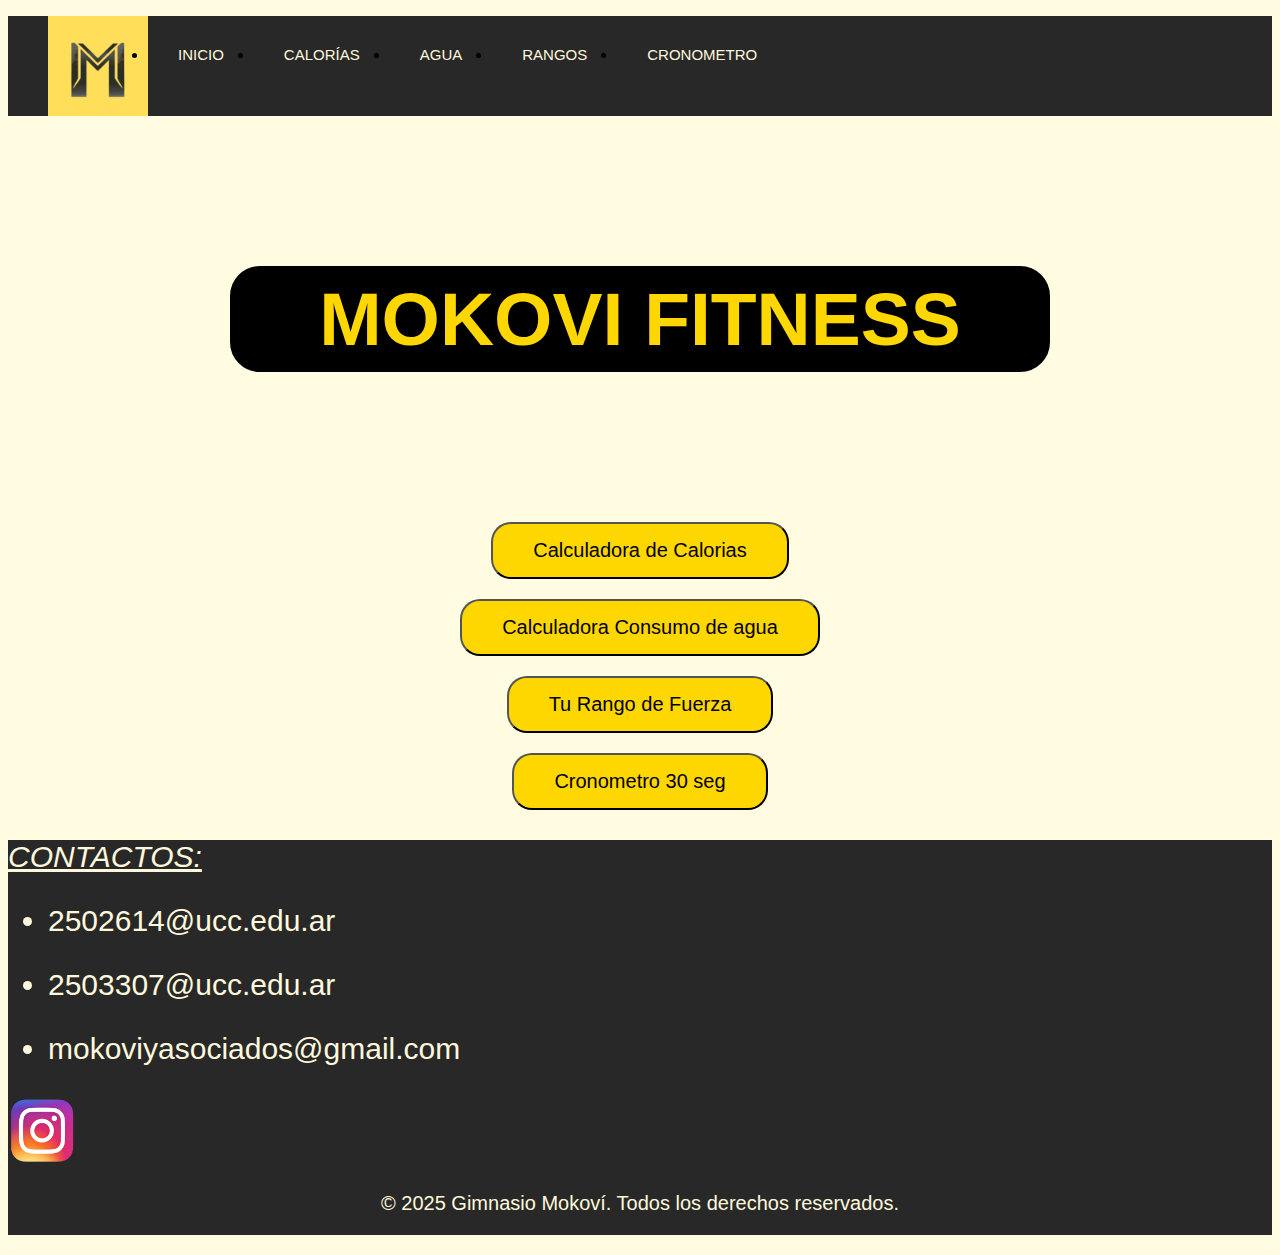
<file: index.html>
<!DOCTYPE html>
<html lang="en">
<head>
    <meta charset="UTF-8">
    <meta name="viewport" content="width=device-width, initial-scale=1.0">
    <title>index</title>
    <link rel="stylesheet" href="style.css">

</head>
<body class="fondo">
    <nav class="nav">
        <ul class="list">
          <img src="images/mokovilogo.png" class="logo">
          
          <li class="botonnav"><a href="index.html" class="botonnavlink">Inicio</a></li>
          <li class="botonnav"><a href="calories.html" class="botonnavlink">Calorías</a></li>
          <li class="botonnav"><a href="water.html" class="botonnavlink">Agua</a></li>
          <li class="botonnav submenu">
            <a href="rangos.html" class="botonnavlink">Rangos</a>
            <ul class="menu-desplegable">
              <li><a href="rangopressdebanca.html" class="botonnavlink2">Press banca</a></li>
              <li><a href="rangosentadilla.html" class="botonnavlink2">Sentadillas</a></li>
            </ul>
          </li>
          <li class="botonnav submenu">
            <a href="cronometer.html" class="botonnavlink">Cronometro</a>
            <ul class="menu-desplegable">
              <li><a href="cronometer30.html" class="botonnavlink2">Cronometro 30</a></li>
              <li><a href="cronometer60.html" class="botonnavlink2">Cronometro 60</a></li>
            </ul>
          </li>
        </ul>
      </nav>
      
    <h1 class="tituloindex">MOKOVI FITNESS</h1>
    <a href="calories.html"><button class="botonindex">Calculadora de Calorias</button></a>
    <a href="water.html"><button class="botonindex">Calculadora Consumo de agua</button></a>
    <a href="rangos.html"><button class="botonindex" >Tu Rango de Fuerza</button></a>
    <a href="cronometer.html"><button class="botonindex" >Cronometro 30 seg</button></a>

    <footer class="footerindex">
        <p><i><u>CONTACTOS:</u></i></p>
        <ul>
            <li><p>2502614@ucc.edu.ar</p></li>
            <li><p>2503307@ucc.edu.ar</p></li>
            <li><p>mokoviyasociados@gmail.com</p></li>
        </ul>
        <a href="https://www.instagram.com/mokovi.fitness/"><button class="logoig"></button></a>
        <p class="copyright"> &copy; 2025 Gimnasio Mokoví. Todos los derechos reservados.</p>
    </footer>
</body>
</html>
</file>
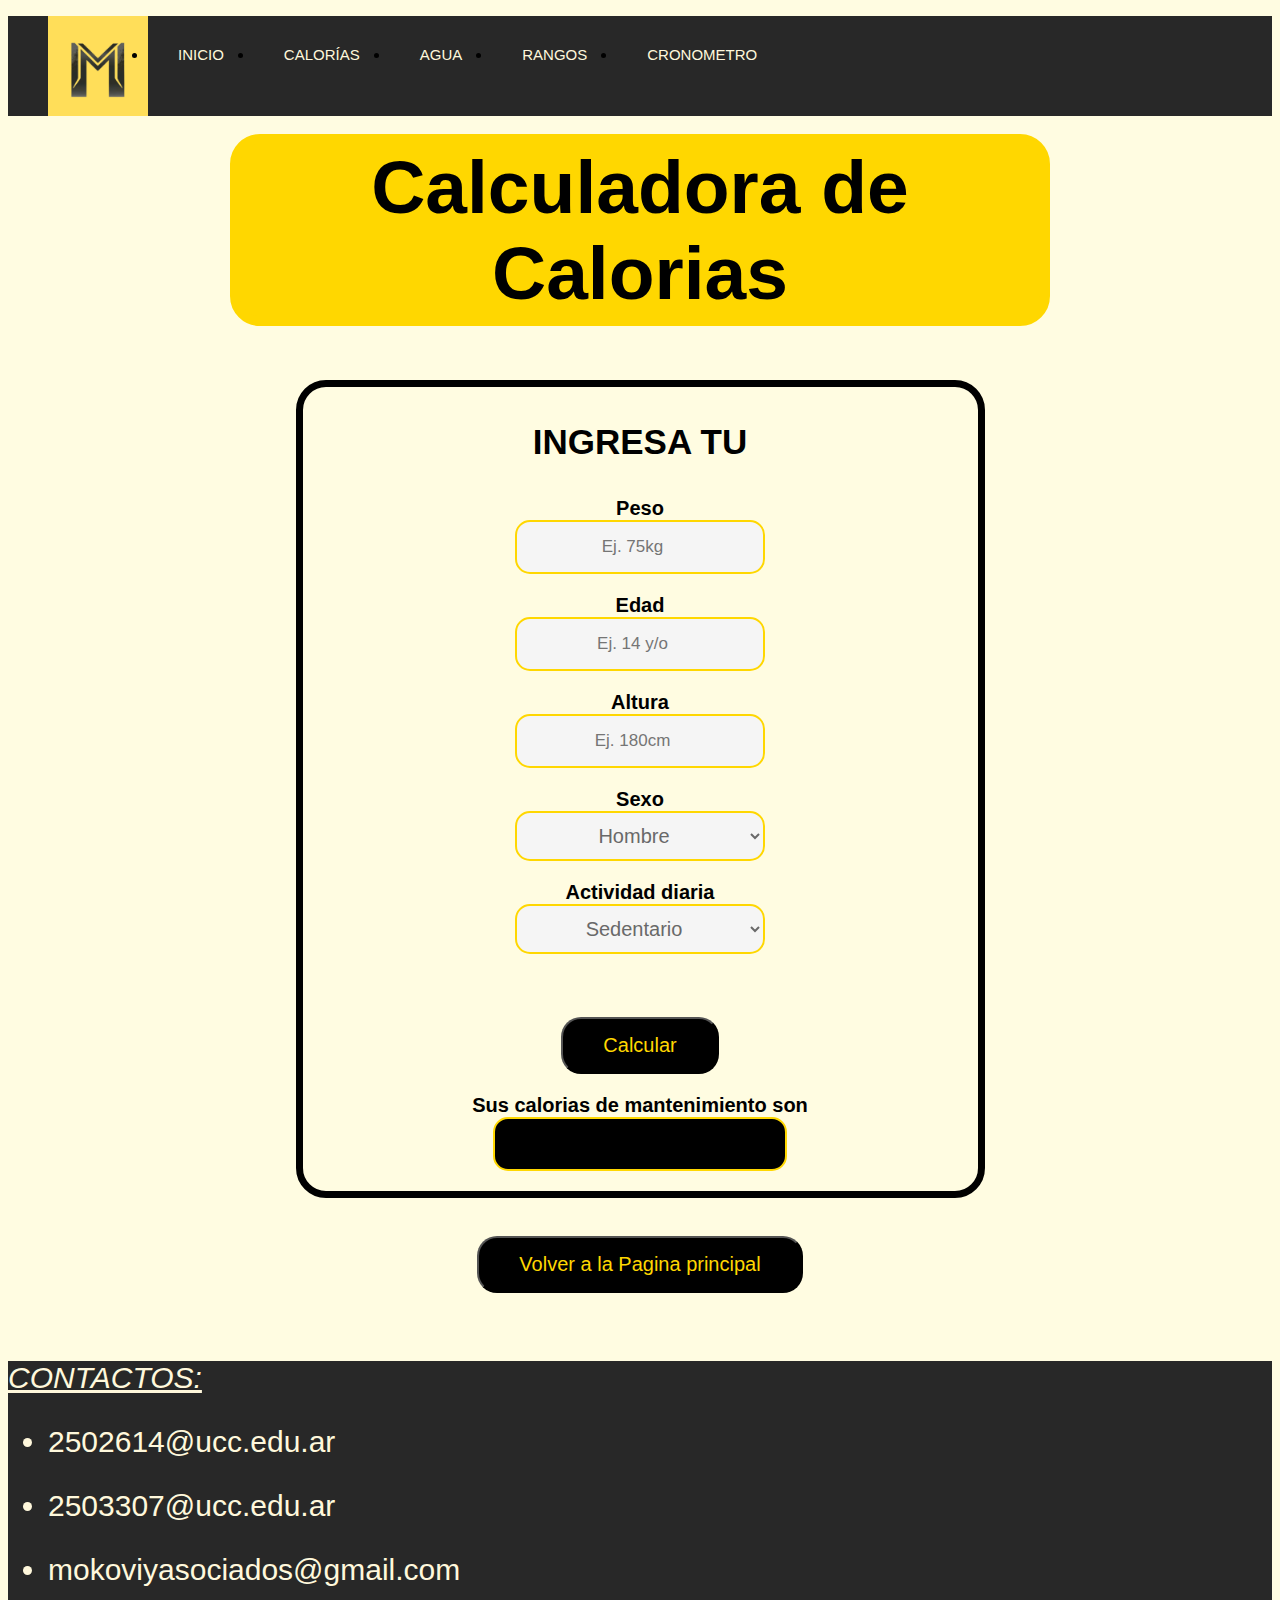
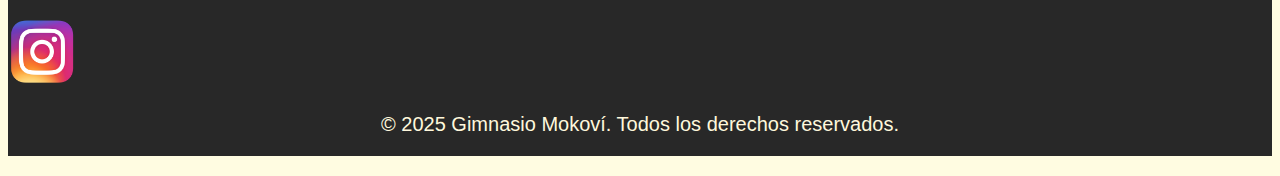
<file: calories.html>
<!DOCTYPE html>
<html lang="en">

<head>
    <meta charset="UTF-8">
    <meta name="viewport" content="width=device-width, initial-scale=1.0">
    <title>Calories</title>
    <script src="calorias.js"></script>
    <link rel="stylesheet" href="style.css">
</head>


<body class="fondo">
    <nav class="nav">
        <ul class="list">
          <img src="images/mokovilogo.png" class="logo">
          
          <li class="botonnav"><a href="index.html" class="botonnavlink">Inicio</a></li>
          <li class="botonnav"><a href="calories.html" class="botonnavlink">Calorías</a></li>
          <li class="botonnav"><a href="water.html" class="botonnavlink">Agua</a></li>
          <li class="botonnav submenu">
            <a href="rangos.html" class="botonnavlink">Rangos</a>
            <ul class="menu-desplegable">
              <li><a href="rangopressdebanca.html" class="botonnavlink2">Press banca</a></li>
              <li><a href="rangosentadilla.html" class="botonnavlink2">Sentadillas</a></li>
            </ul>
          </li>
          <li class="botonnav submenu">
            <a href="cronometer.html" class="botonnavlink">Cronometro</a>
            <ul class="menu-desplegable">
              <li><a href="cronometer30.html" class="botonnavlink2">Cronometro 30</a></li>
              <li><a href="cronometer60.html" class="botonnavlink2">Cronometro 60</a></li>
            </ul>
          </li>
        </ul>
      </nav>
    <br>
    <h1>Calculadora de Calorias</h1> <br>
    <br>
    <br>

    <div class="calculadora">

        <p class="ingrese">INGRESA TU</p>


        <p>Peso <br>
            <input type="number" placeholder="Ej. 75kg" id="peso" class="input">
        </p>
        <p>Edad <br>
            <input id="edad" type="number" placeholder="Ej. 14 y/o" class="input">
        </p>
       
        <p>Altura <br>
            <input type="number" placeholder="Ej. 180cm" id="altura" class="input">
        </p>
         <p>Sexo <br>
            <select id="opsexo" class="select">
                <option value="hombre">Hombre</option>
                <option value="mujer">Mujer</option>
            </select>
        </p>
        <p>Actividad diaria <br>
            <select id="factor" class="select">
                <option value="sedentario">Sedentario</option>
                <option value="ligero">Ligero</option>
                <option value="moderado">Moderado</option>
                <option value="intenso">Intenso</option>
                <option value="muyintenso">muy intenso</option>
            </select>
        </p>
        <br>
        <button class="botoncalories" onclick="calcular()">Calcular</button>
        <p>Sus calorias de mantenimiento son <br>
            <input class="result" type="result" name="" readonly id="calorias">
        </p>
    </div>
    <br>

    <a href="index.html"><button class="botoncalories">Volver a la Pagina principal</button></a>
    <br>
    <footer class="footerindex">
        <p><i><u>CONTACTOS:</u></i></p>
        <ul>
            <li><p>2502614@ucc.edu.ar</p></li>
            <li><p>2503307@ucc.edu.ar</p></li>
            <li><p>mokoviyasociados@gmail.com</p></li>
        </ul>
        <a href="https://www.instagram.com/mokovi.fitness/"><button class="logoig"></button></a>
        <p class="copyright"> &copy; 2025 Gimnasio Mokoví. Todos los derechos reservados.</p>
    </footer>
</body>

</html>
</file>
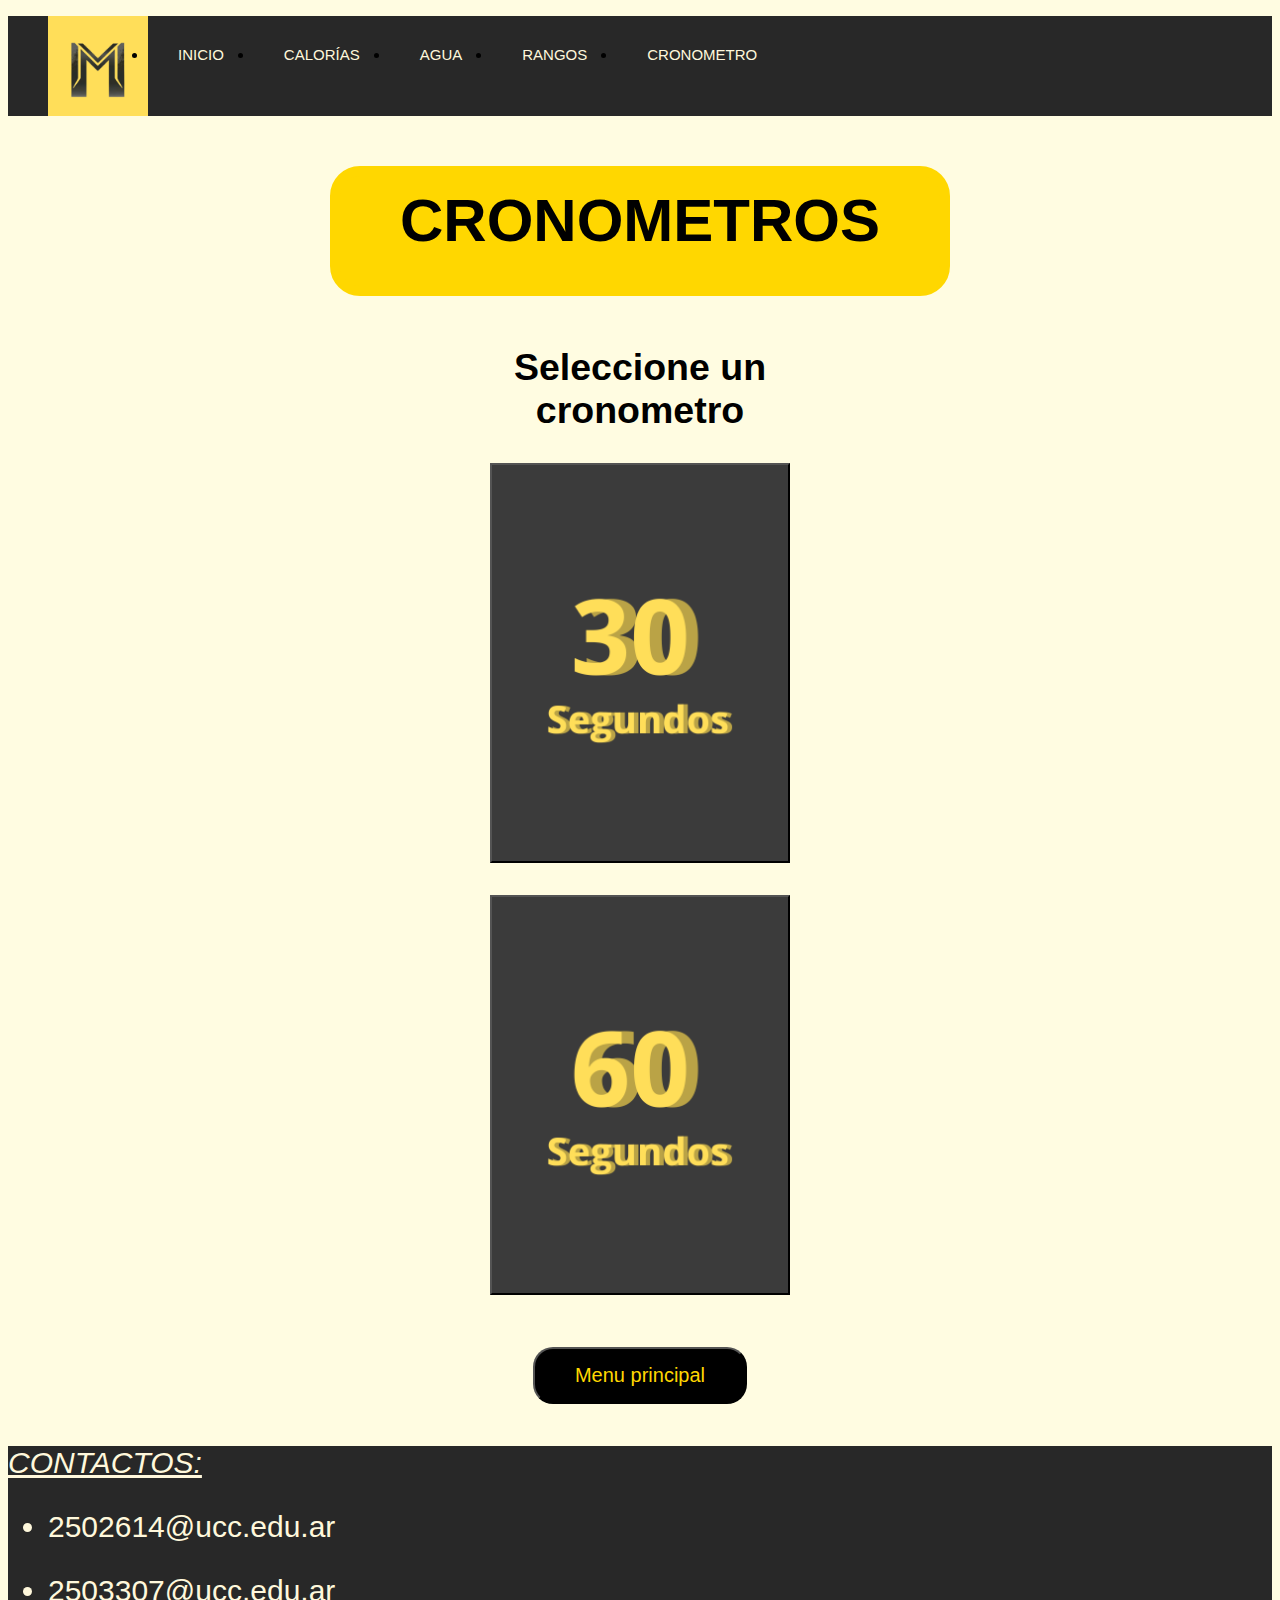
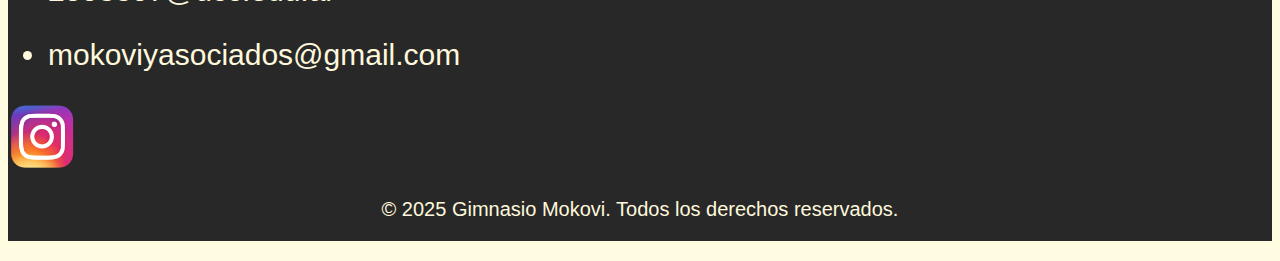
<file: cronometer.html>
<!DOCTYPE html>
<html lang="en">

<head>
    <meta charset="UTF-8">
    <meta name="viewport" content="width=`, initial-scale=1.0">
    <title>rangos fuerza</title>
    <link rel="stylesheet" href="style.css">
</head>

<body class="fondo">
    <nav class="nav">
        <ul class="list">
          <img src="images/mokovilogo.png" class="logo">
          
          <li class="botonnav"><a href="index.html" class="botonnavlink">Inicio</a></li>
          <li class="botonnav"><a href="calories.html" class="botonnavlink">Calorías</a></li>
          <li class="botonnav"><a href="water.html" class="botonnavlink">Agua</a></li>
          <li class="botonnav submenu">
            <a href="rangos.html" class="botonnavlink">Rangos</a>
            <ul class="menu-desplegable">
              <li><a href="rangopressdebanca.html" class="botonnavlink2">Press banca</a></li>
              <li><a href="rangosentadilla.html" class="botonnavlink2">Sentadillas</a></li>
            </ul>
          </li>
          <li class="botonnav submenu">
            <a href="cronometer.html" class="botonnavlink">Cronometro</a>
            <ul class="menu-desplegable">
              <li><a href="cronometer30.html" class="botonnavlink2">Cronometro 30</a></li>
              <li><a href="cronometer60.html" class="botonnavlink2">Cronometro 60</a></li>
            </ul>
          </li>
        </ul>
      </nav>
   
    <h1 class="titulorangos">CRONOMETROS</h1>

     <div class="todo">
    <h2>Seleccione un cronometro</h2>

    <a href="cronometer30.html"><button class="t30"></button></a>
    <br>
    <br>
    <a href="cronometer60.html"><button class="t60"></button></a>
    <br>
    <br>
    <a href="index.html"><button class="botonrangos" >Menu principal</button></a>
    </div>

    <footer class="footerrango">
        <p><i><u>CONTACTOS:</u></i></p>
        <ul>
            <li><p>2502614@ucc.edu.ar</p></li>
            <li><p>2503307@ucc.edu.ar</p></li>
            <li><p>mokoviyasociados@gmail.com</p></li>
        </ul>
        <a href="https://www.instagram.com/mokovi.fitness/"><button class="logoig"></button></a>
        <p class="copyright"> &copy; 2025 Gimnasio Mokovi. Todos los derechos reservados.</p>
    </footer>
</body>

</html>
</file>
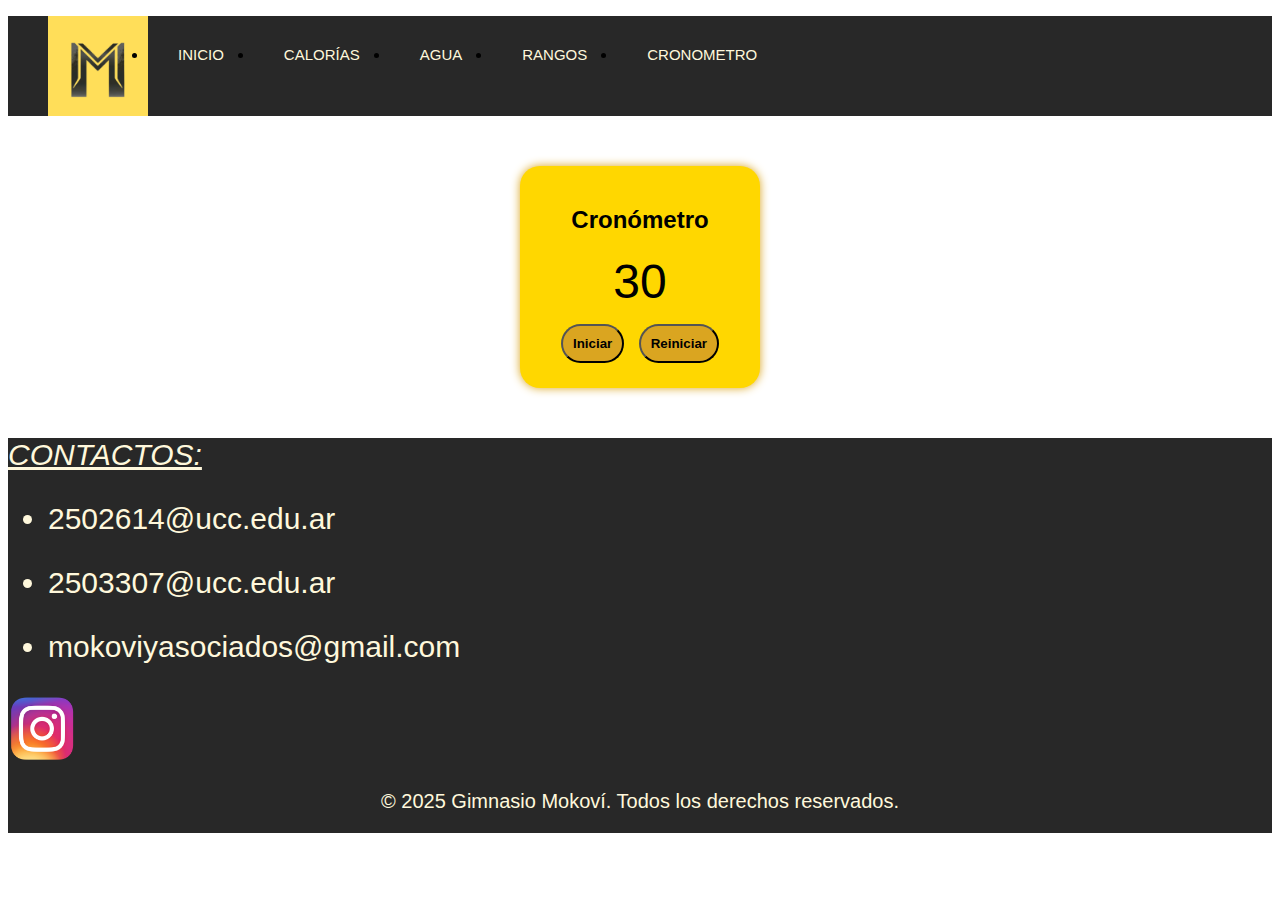
<file: cronometer30.html>
<!DOCTYPE html>
<html lang="en">
<head>
    <meta charset="UTF-8">
    <meta name="viewport" content="width=device-width, initial-scale=1.0">
    <title>cronometer</title>
    <script src="cronometer30.js"></script>
    <link rel="stylesheet" href="style.css">
</head>
<body>
    <nav class="nav">
        <ul class="list">
          <img src="images/mokovilogo.png" class="logo">
          
          <li class="botonnav"><a href="index.html" class="botonnavlink">Inicio</a></li>
          <li class="botonnav"><a href="calories.html" class="botonnavlink">Calorías</a></li>
          <li class="botonnav"><a href="water.html" class="botonnavlink">Agua</a></li>
          <li class="botonnav submenu">
            <a href="rangos.html" class="botonnavlink">Rangos</a>
            <ul class="menu-desplegable">
              <li><a href="rangopressdebanca.html" class="botonnavlink2">Press banca</a></li>
              <li><a href="rangosentadilla.html" class="botonnavlink2">Sentadillas</a></li>
            </ul>
          </li>
          <li class="botonnav submenu">
            <a href="cronometer.html" class="botonnavlink">Cronometro</a>
            <ul class="menu-desplegable">
              <li><a href="cronometer30.html" class="botonnavlink2">Cronometro 30</a></li>
              <li><a href="cronometer60.html" class="botonnavlink2">Cronometro 60</a></li>
            </ul>
          </li>
        </ul>
      </nav>
    <div class="timer">
        <h2>Cronómetro</h2>
        <p id="cuenta">30</p>
        <button onclick="iniciarCrono()">Iniciar</button>
        <button onclick="reiniciarCrono()">Reiniciar</button>
      </div>
      <footer class="footerindex">
        <p><i><u>CONTACTOS:</u></i></p>
        <ul>
            <li><p>2502614@ucc.edu.ar</p></li>
            <li><p>2503307@ucc.edu.ar</p></li>
            <li><p>mokoviyasociados@gmail.com</p></li>
        </ul>
        <a href="https://www.instagram.com/mokovi.fitness/"><button class="logoig"></button></a>
        <p class="copyright"> &copy; 2025 Gimnasio Mokoví. Todos los derechos reservados.</p>
    </footer>
      
</body>
</html>
</file>
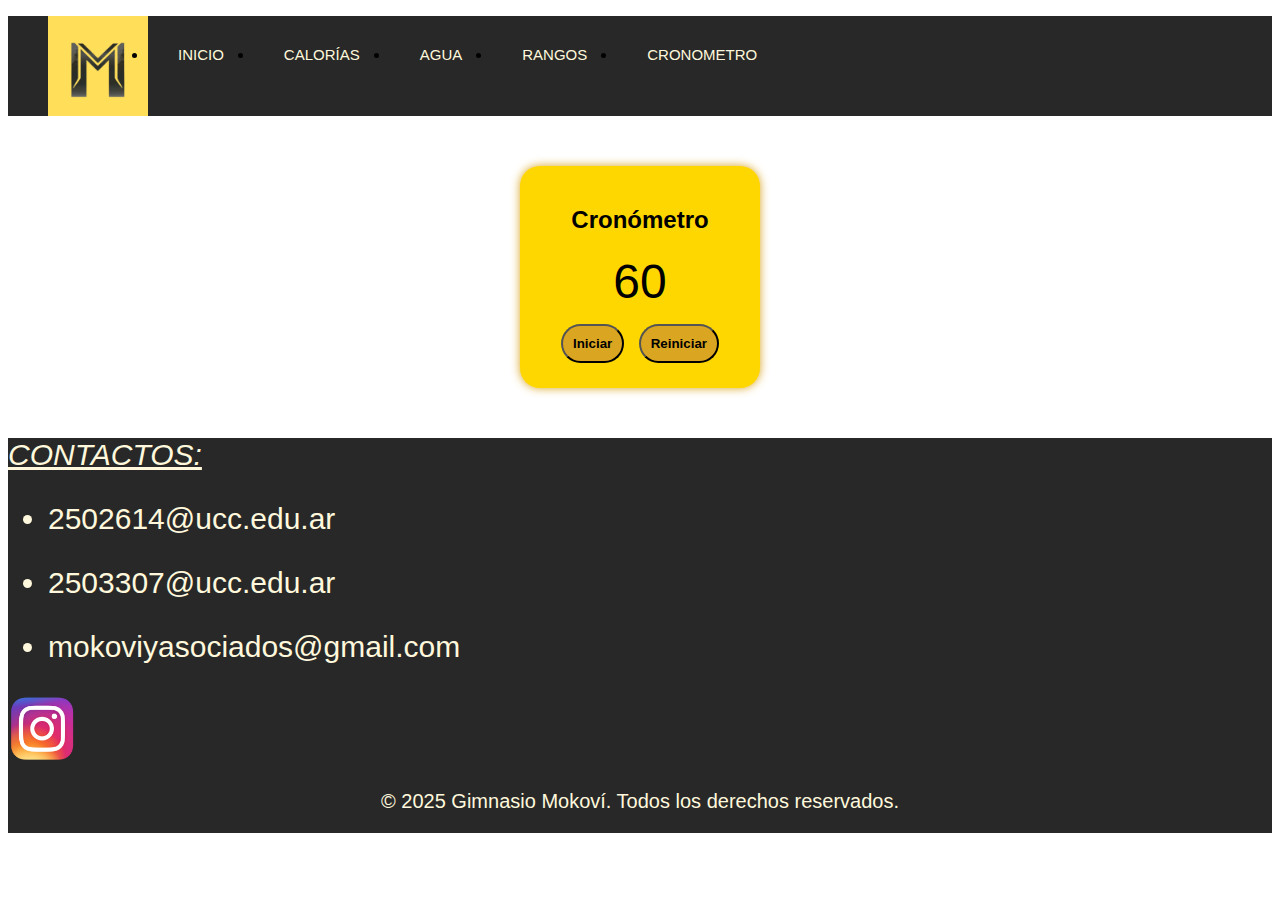
<file: cronometer60.html>
<!DOCTYPE html>
<html lang="en">
<head>
    <meta charset="UTF-8">
    <meta name="viewport" content="width=device-width, initial-scale=1.0">
    <title>cronometer</title>
    <script src="cronometer60.js"></script>
    <link rel="stylesheet" href="style.css">
</head>
<body>
    <nav class="nav">
        <ul class="list">
          <img src="images/mokovilogo.png" class="logo">
          
          <li class="botonnav"><a href="index.html" class="botonnavlink">Inicio</a></li>
          <li class="botonnav"><a href="calories.html" class="botonnavlink">Calorías</a></li>
          <li class="botonnav"><a href="water.html" class="botonnavlink">Agua</a></li>
          <li class="botonnav submenu">
            <a href="rangos.html" class="botonnavlink">Rangos</a>
            <ul class="menu-desplegable">
              <li><a href="rangopressdebanca.html" class="botonnavlink2">Press banca</a></li>
              <li><a href="rangosentadilla.html" class="botonnavlink2">Sentadillas</a></li>
            </ul>
          </li>
          <li class="botonnav submenu">
            <a href="cronometer.html" class="botonnavlink">Cronometro</a>
            <ul class="menu-desplegable">
              <li><a href="cronometer30.html" class="botonnavlink2">Cronometro 30</a></li>
              <li><a href="cronometer60.html" class="botonnavlink2">Cronometro 60</a></li>
            </ul>
          </li>
        </ul>
      </nav>
    <div class="timer">
        <h2>Cronómetro</h2>
        <p id="cuenta">60</p>
        <button onclick="iniciarCrono()">Iniciar</button>
        <button onclick="reiniciarCrono()">Reiniciar</button>
      </div>
      <footer class="footerindex">
        <p><i><u>CONTACTOS:</u></i></p>
        <ul>
            <li><p>2502614@ucc.edu.ar</p></li>
            <li><p>2503307@ucc.edu.ar</p></li>
            <li><p>mokoviyasociados@gmail.com</p></li>
        </ul>
        <a href="https://www.instagram.com/mokovi.fitness/"><button class="logoig"></button></a>
        <p class="copyright"> &copy; 2025 Gimnasio Mokoví. Todos los derechos reservados.</p>
    </footer>
      
</body>
</html>
</file>
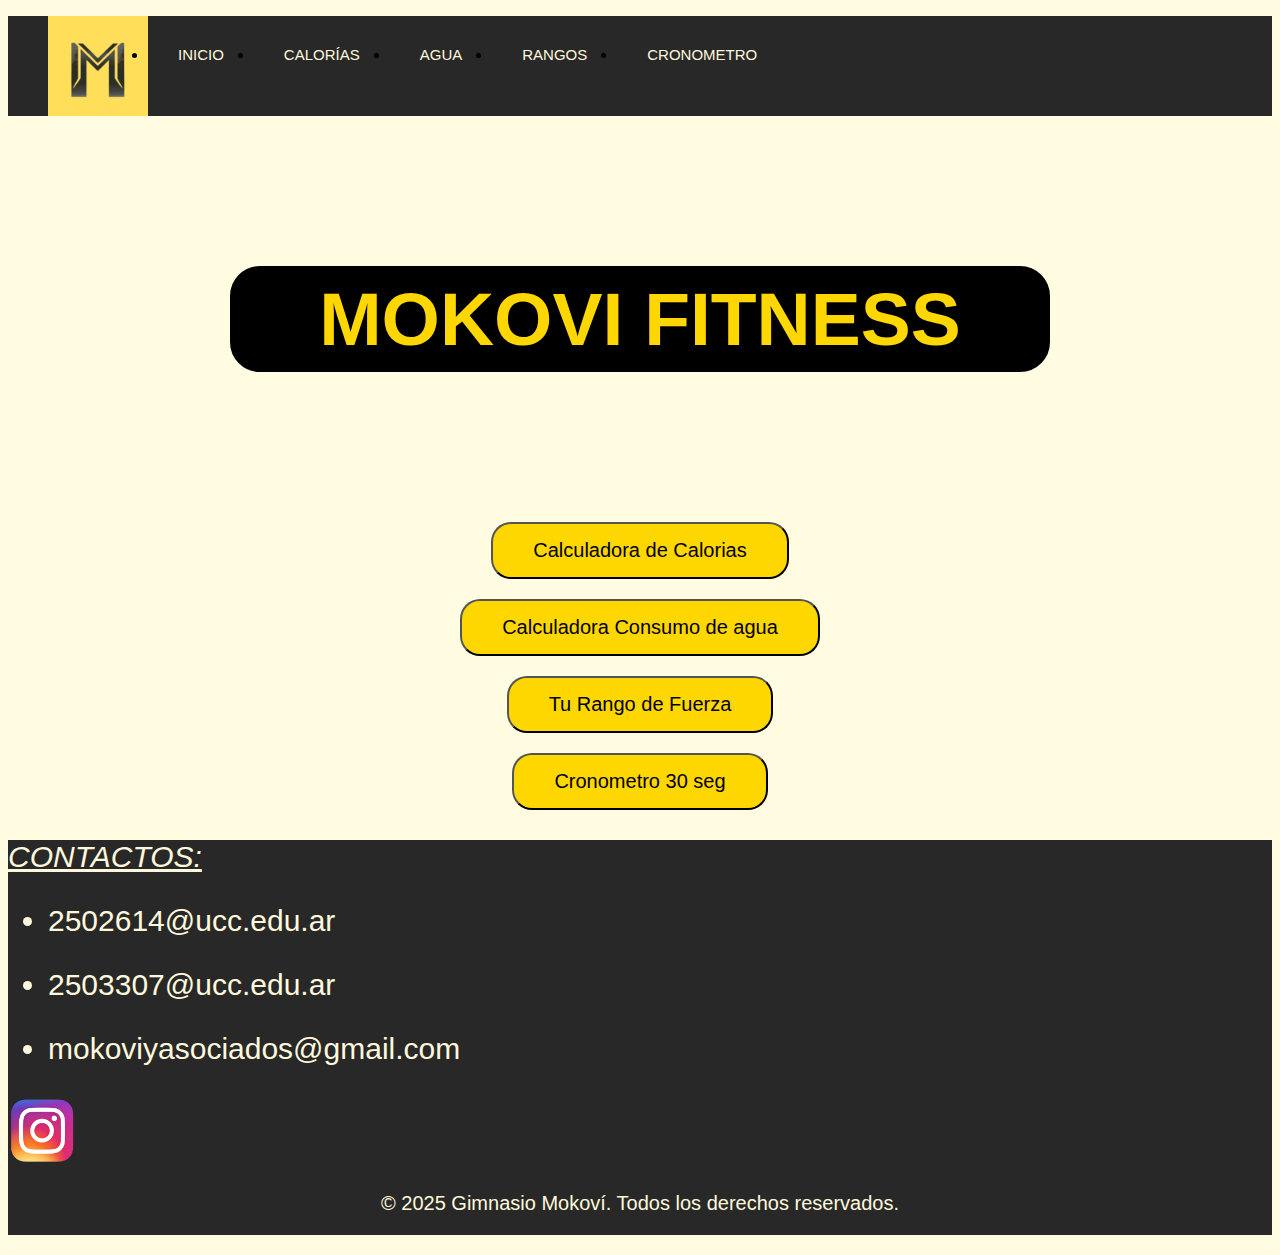
<file: index (1).html>
<!DOCTYPE html>
<html lang="en">
<head>
    <meta charset="UTF-8">
    <meta name="viewport" content="width=device-width, initial-scale=1.0">
    <title>index</title>
    <link rel="stylesheet" href="style.css">

</head>
<body class="fondo">
    <nav class="nav">
        <ul class="list">
          <img src="images/mokovilogo.png" class="logo">
          
          <li class="botonnav"><a href="index.html" class="botonnavlink">Inicio</a></li>
          <li class="botonnav"><a href="calories.html" class="botonnavlink">Calorías</a></li>
          <li class="botonnav"><a href="water.html" class="botonnavlink">Agua</a></li>
          <li class="botonnav submenu">
            <a href="rangos.html" class="botonnavlink">Rangos</a>
            <ul class="menu-desplegable">
              <li><a href="rangopressdebanca.html" class="botonnavlink2">Press banca</a></li>
              <li><a href="rangosentadilla.html" class="botonnavlink2">Sentadillas</a></li>
            </ul>
          </li>
          <li class="botonnav submenu">
            <a href="cronometer.html" class="botonnavlink">Cronometro</a>
            <ul class="menu-desplegable">
              <li><a href="cronometer30.html" class="botonnavlink2">Cronometro 30</a></li>
              <li><a href="cronometer60.html" class="botonnavlink2">Cronometro 60</a></li>
            </ul>
          </li>
        </ul>
      </nav>
      
    <h1 class="tituloindex">MOKOVI FITNESS</h1>
    <a href="calories.html"><button class="botonindex">Calculadora de Calorias</button></a>
    <a href="water.html"><button class="botonindex">Calculadora Consumo de agua</button></a>
    <a href="rangos.html"><button class="botonindex" >Tu Rango de Fuerza</button></a>
    <a href="cronometer.html"><button class="botonindex" >Cronometro 30 seg</button></a>

    <footer class="footerindex">
        <p><i><u>CONTACTOS:</u></i></p>
        <ul>
            <li><p>2502614@ucc.edu.ar</p></li>
            <li><p>2503307@ucc.edu.ar</p></li>
            <li><p>mokoviyasociados@gmail.com</p></li>
        </ul>
        <a href="https://www.instagram.com/mokovi.fitness/"><button class="logoig"></button></a>
        <p class="copyright"> &copy; 2025 Gimnasio Mokoví. Todos los derechos reservados.</p>
    </footer>
</body>
</html>
</file>
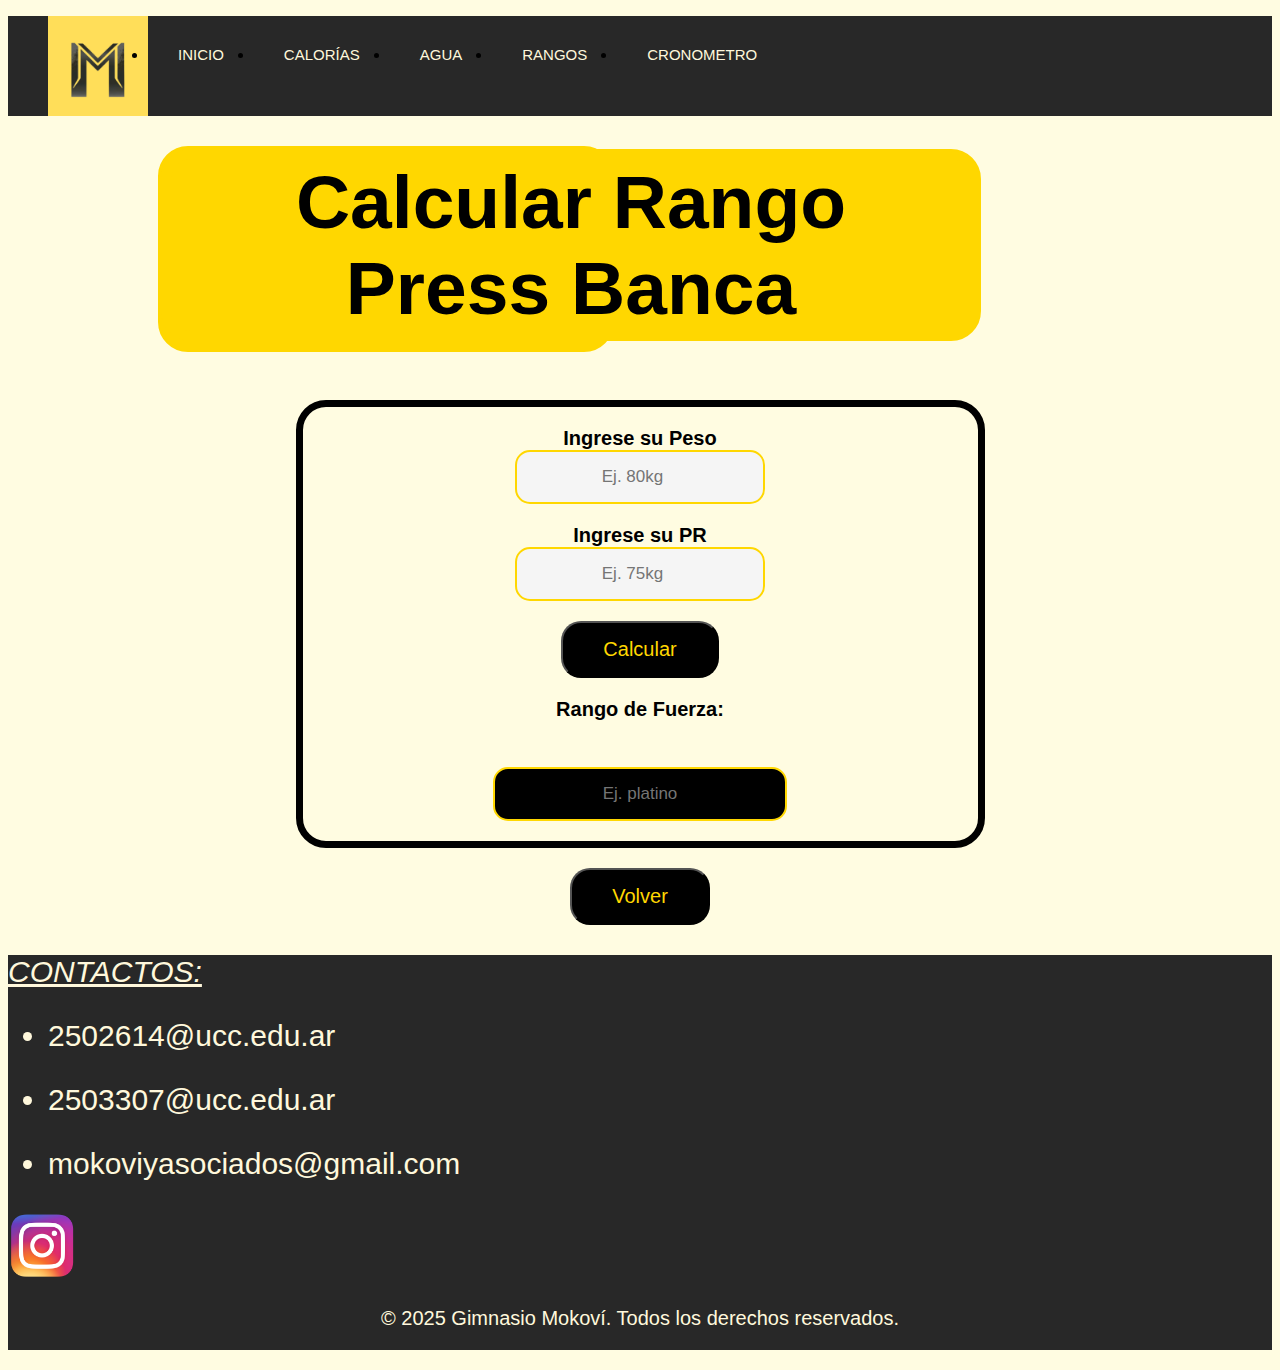
<file: rangopressdebanca.html>
<!DOCTYPE html>
<html lang="en">

<head>
    <meta charset="UTF-8">
    <meta name="viewport" content="width=device-width, initial-scale=1.0">
    <title>rangopressdebanca</title>
    <script src="rangopressbanca.js"></script>
    <link rel="stylesheet" href="style.css">
</head>

<body class="fondo">
    <nav class="nav">
        <ul class="list">
          <img src="images/mokovilogo.png" class="logo">
          
          <li class="botonnav"><a href="index.html" class="botonnavlink">Inicio</a></li>
          <li class="botonnav"><a href="calories.html" class="botonnavlink">Calorías</a></li>
          <li class="botonnav"><a href="water.html" class="botonnavlink">Agua</a></li>
          <li class="botonnav submenu">
            <a href="rangos.html" class="botonnavlink">Rangos</a>
            <ul class="menu-desplegable">
              <li><a href="rangopressdebanca.html" class="botonnavlink2">Press banca</a></li>
              <li><a href="rangosentadilla.html" class="botonnavlink2">Sentadillas</a></li>
            </ul>
          </li>
          <li class="botonnav submenu">
            <a href="cronometer.html" class="botonnavlink">Cronometro</a>
            <ul class="menu-desplegable">
              <li><a href="cronometer30.html" class="botonnavlink2">Cronometro 30</a></li>
              <li><a href="cronometer60.html" class="botonnavlink2">Cronometro 60</a></li>
            </ul>
          </li>
        </ul>
      </nav>

    <div class="titulopress">
    <h1>Calcular Rango <br> Press Banca </h1>
    </div>
    <br>
    <div class="calculadorapress">
        <p>Ingrese su Peso <br><input type="number" class="input" placeholder="Ej. 80kg" id="peso"></p>
        <p>Ingrese su PR <br><input type="number" class="input" placeholder="Ej. 75kg" id="pr"></p>
        <button class="botonpress" onclick="calcular()" >Calcular</button>
        <p>Rango de Fuerza:
<br>
<img id="imagenRango" style="display:none; width:200px; margin-top:10px;" alt="Imagen del rango" class="calculadorapress">
           <br> <br><input type="text" class="result"  readonly placeholder="Ej. platino" id="rango"></p>
    </div>
    <a href="rangos.html"><button class="botonpress">Volver</button></a>
    <footer class="footerindex">
        <p><i><u>CONTACTOS:</u></i></p>
        <ul>
            <li><p>2502614@ucc.edu.ar</p></li>
            <li><p>2503307@ucc.edu.ar</p></li>
            <li><p>mokoviyasociados@gmail.com</p></li>
        </ul>
        <a href="https://www.instagram.com/mokovi.fitness/"><button class="logoig"></button></a>
        <p class="copyright"> &copy; 2025 Gimnasio Mokoví. Todos los derechos reservados.</p>
    </footer>
</body>

</html>
</file>
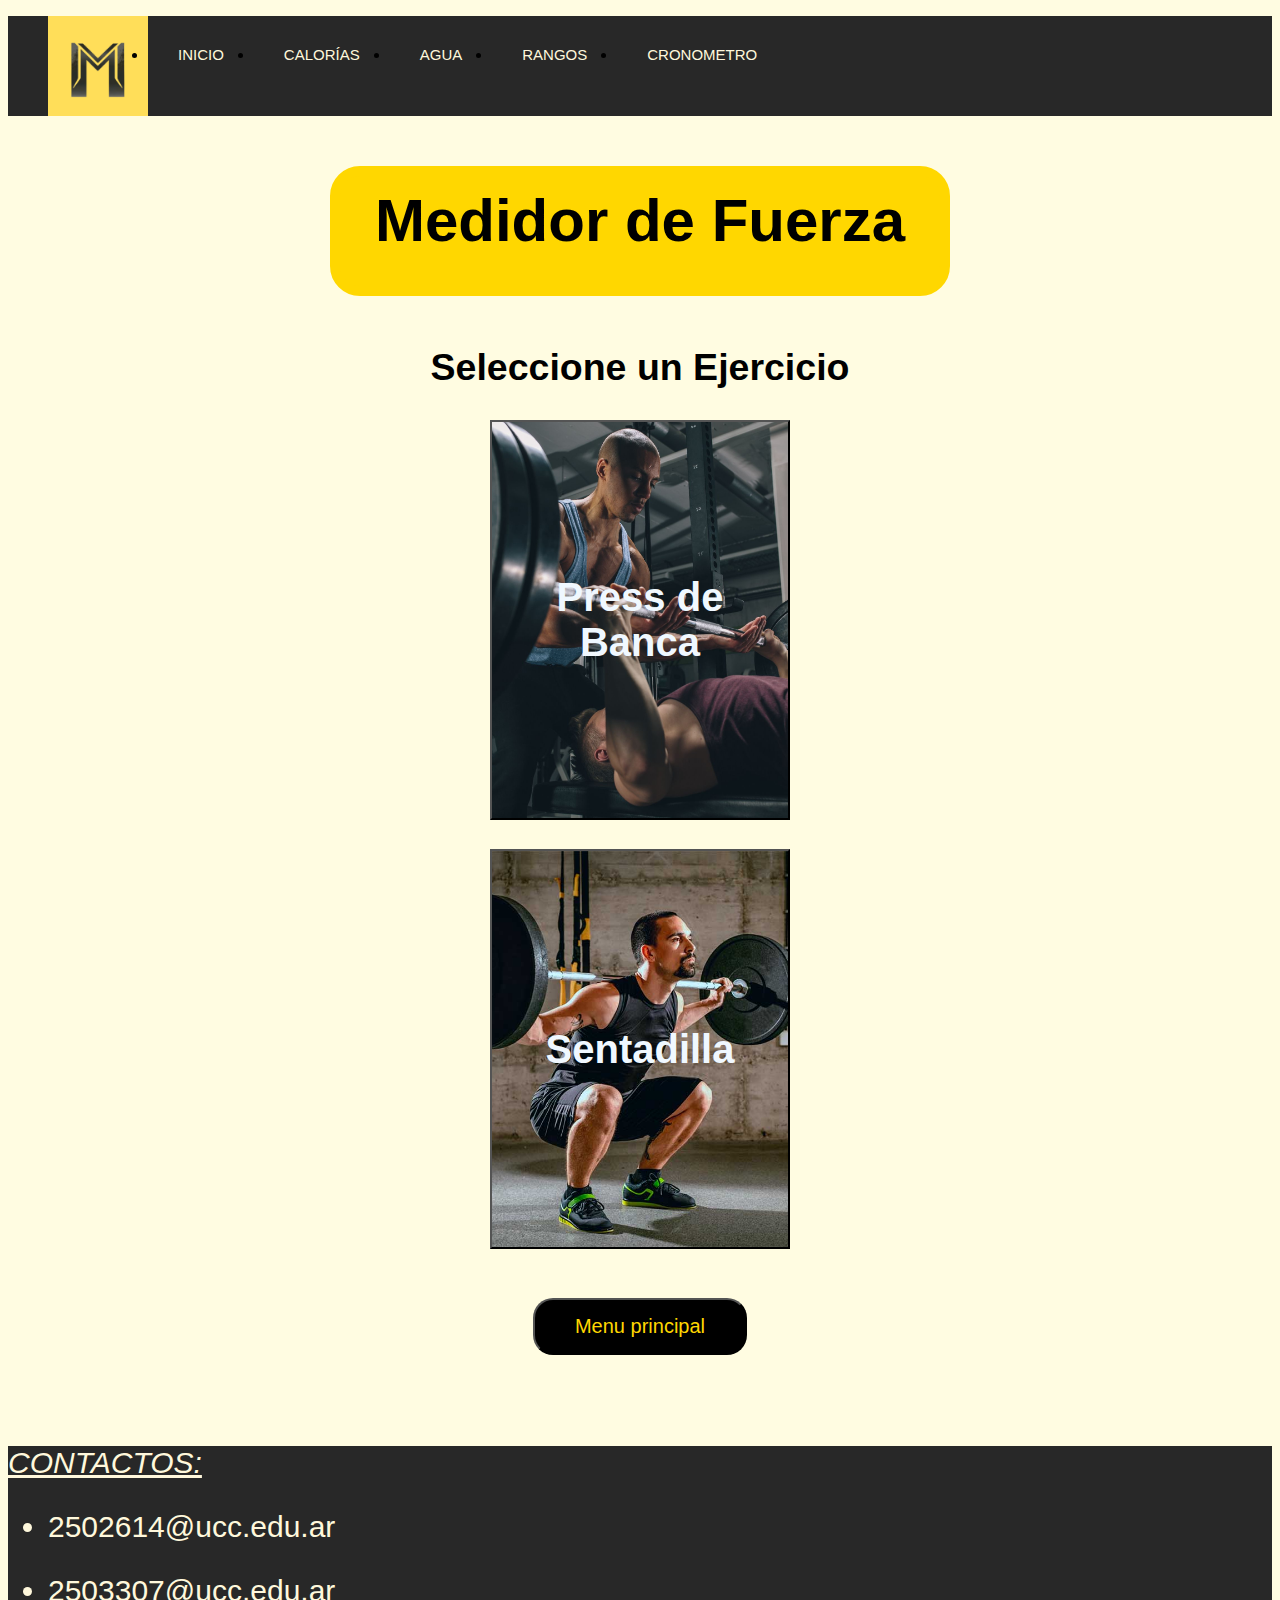
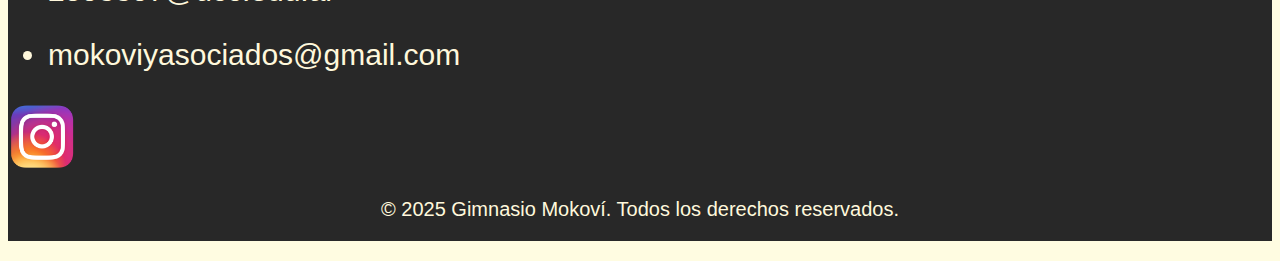
<file: rangos.html>
<!DOCTYPE html>
<html lang="en">

<head>
    <meta charset="UTF-8">
    <meta name="viewport" content="width=`, initial-scale=1.0">
    <title>rangos fuerza</title>
    <link rel="stylesheet" href="style.css">
</head>

<body class="fondo">
  <nav class="nav">
    <ul class="list">
      <img src="images/mokovilogo.png" class="logo">
      
      <li class="botonnav"><a href="index.html" class="botonnavlink">Inicio</a></li>
      <li class="botonnav"><a href="calories.html" class="botonnavlink">Calorías</a></li>
      <li class="botonnav"><a href="water.html" class="botonnavlink">Agua</a></li>
      <li class="botonnav submenu">
        <a href="rangos.html" class="botonnavlink">Rangos</a>
        <ul class="menu-desplegable">
          <li><a href="rangopressdebanca.html" class="botonnavlink2">Press banca</a></li>
          <li><a href="rangosentadilla.html" class="botonnavlink2">Sentadillas</a></li>
        </ul>
      </li>
      <li class="botonnav submenu">
        <a href="cronometer.html" class="botonnavlink">Cronometro</a>
        <ul class="menu-desplegable">
          <li><a href="cronometer30.html" class="botonnavlink2">Cronometro 30</a></li>
          <li><a href="cronometer60.html" class="botonnavlink2">Cronometro 60</a></li>
        </ul>
      </li>
    </ul>
  </nav>
   
    <h1 class="titulorangos">Medidor de Fuerza</h1>

     <div class="todo">
    <h2>Seleccione un Ejercicio</h2>

    <a href="rangopressdebanca.html"><button class="press">Press de Banca</button></a>
    <br>
    <br>
    <a href="rangosentadilla.html"><button class="sentadilla">Sentadilla</button></a>
    <br>
    <br>
    <a href="index.html"><button class="botonrangos" >Menu principal</button></a>
    </div>
    <footer class="footerrango">
        <p><i><u>CONTACTOS:</u></i></p>
        <ul>
            <li><p>2502614@ucc.edu.ar</p></li>
            <li><p>2503307@ucc.edu.ar</p></li>
            <li><p>mokoviyasociados@gmail.com</p></li>
        </ul>
        <a href="https://www.instagram.com/mokovi.fitness/"><button class="logoig"></button></a>
        <p class="copyright"> &copy; 2025 Gimnasio Mokoví. Todos los derechos reservados.</p>
    </footer>
</body>

</html>
</file>
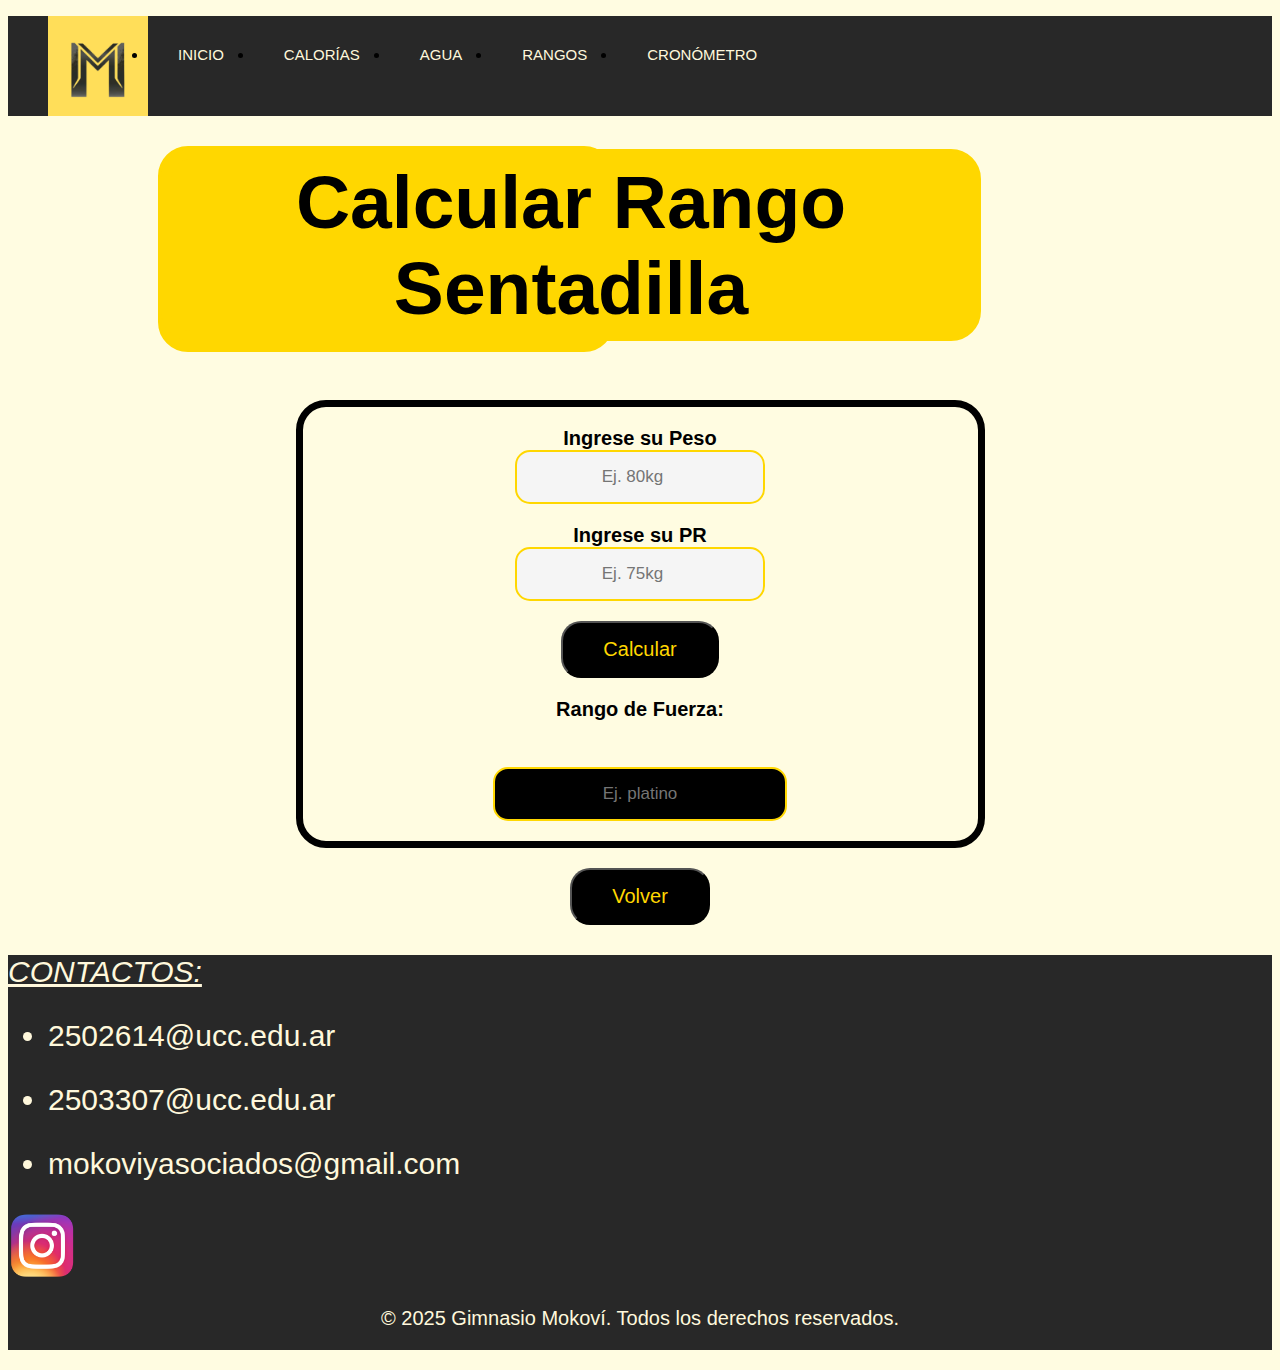
<file: rangosentadilla.html>
<!DOCTYPE html>
<html lang="en">

<head>
    <meta charset="UTF-8">
    <meta name="viewport" content="width=device-width, initial-scale=1.0">
    <title>rangopressdebanca</title>
    <script src="rangosentadilla.js"></script>
    <link rel="stylesheet" href="style.css">
</head>

<body class="fondo">
    <nav class="nav">
        <ul class="list">
          <img src="images/mokovilogo.png" class="logo">
          
          <li class="botonnav"><a href="index.html" class="botonnavlink">Inicio</a></li>
          <li class="botonnav"><a href="calories.html" class="botonnavlink">Calorías</a></li>
          <li class="botonnav"><a href="water.html" class="botonnavlink">Agua</a></li>
          <li class="botonnav submenu">
            <a href="rangos.html" class="botonnavlink">Rangos</a>
            <ul class="menu-desplegable">
              <li><a href="rangopressdebanca.html" class="botonnavlink2">Press banca</a></li>
              <li><a href="rangosentadilla.html" class="botonnavlink2">Sentadillas</a></li>
            </ul>
          </li>
      
          <li class="botonnav"><a href="cronometer30.html" class="botonnavlink">Cronómetro</a></li>
        </ul>
      </nav>

<div class="titulopress">
    <h1>Calcular Rango Sentadilla </h1>
    </div>
    <br>
    <div class="calculadorapress">
        <p>Ingrese su Peso <br><input type="number" class="input" placeholder="Ej. 80kg" id="peso"></p>
        <p>Ingrese su PR <br><input type="number" class="input" placeholder="Ej. 75kg" id="pr"></p>
        <button class="botonpress" onclick="calcular()" >Calcular</button>
        <p>Rango de Fuerza:
<br>
<img id="imagenRango" style="display:none; width:200px; margin-top:10px;" alt="Imagen del rango" class="calculadorapress">
           <br> <br><input type="text" class="result"  readonly placeholder="Ej. platino" id="rango"></p>
    </div>
    <a href="rangos.html"><button class="botonpress">Volver</button></a>
    <footer class="footerindex">
        <p><i><u>CONTACTOS:</u></i></p>
        <ul>
            <li><p>2502614@ucc.edu.ar</p></li>
            <li><p>2503307@ucc.edu.ar</p></li>
            <li><p>mokoviyasociados@gmail.com</p></li>
        </ul>
        <a href="https://www.instagram.com/mokovi.fitness/"><button class="logoig"></button></a>
        <p class="copyright"> &copy; 2025 Gimnasio Mokoví. Todos los derechos reservados.</p>
    </footer>
</body>
</file>
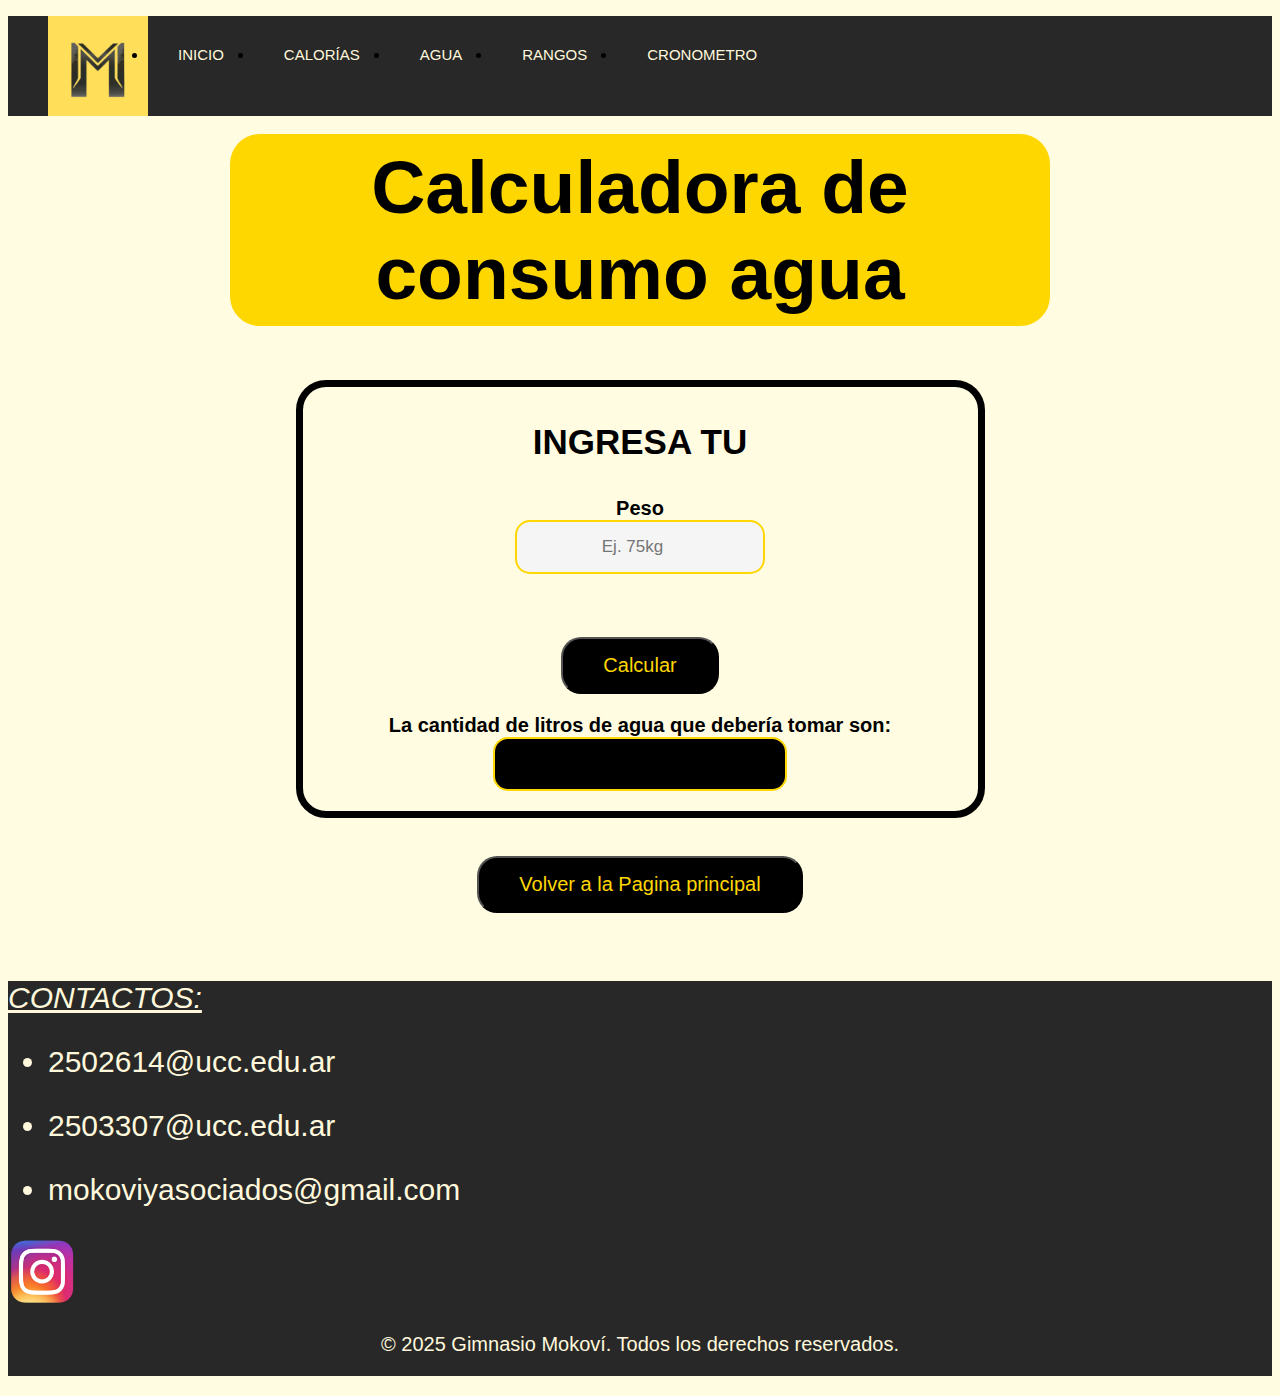
<file: water.html>
<!DOCTYPE html>
<html lang="en">

<head>
    <meta charset="UTF-8">
    <meta name="viewport" content="width=device-width, initial-scale=1.0">
    <title>Water</title>
    <script src="water.js"></script>
    <link rel="stylesheet" href="style.css">
</head>


<body class="fondo">
  <nav class="nav">
    <ul class="list">
      <img src="images/mokovilogo.png" class="logo">
      
      <li class="botonnav"><a href="index.html" class="botonnavlink">Inicio</a></li>
      <li class="botonnav"><a href="calories.html" class="botonnavlink">Calorías</a></li>
      <li class="botonnav"><a href="water.html" class="botonnavlink">Agua</a></li>
      <li class="botonnav submenu">
        <a href="rangos.html" class="botonnavlink">Rangos</a>
        <ul class="menu-desplegable">
          <li><a href="rangopressdebanca.html" class="botonnavlink2">Press banca</a></li>
          <li><a href="rangosentadilla.html" class="botonnavlink2">Sentadillas</a></li>
        </ul>
      </li>
      <li class="botonnav submenu">
        <a href="cronometer.html" class="botonnavlink">Cronometro</a>
        <ul class="menu-desplegable">
          <li><a href="cronometer30.html" class="botonnavlink2">Cronometro 30</a></li>
          <li><a href="cronometer60.html" class="botonnavlink2">Cronometro 60</a></li>
        </ul>
      </li>
    </ul>
  </nav>
  <div class="wrapper">
    <div class="main-content">
    <br>
    <h1>Calculadora de consumo agua</h1> <br>
    <br>
    <br>

    <div class="calculadora">

        <p class="ingrese">INGRESA TU</p>


        <p>Peso <br>
            <input type="number" placeholder="Ej. 75kg" id="peso" class="input">
        </p>
        <br>
        <button class="botoncalories" onclick="calcular()">Calcular</button>
        <p>La cantidad de litros de agua que debería tomar son:  <br>
            <input class="result" type="result" name="" readonly id="agua">
        </p>
    </div>
    <br>

    <a href="index.html"><button class="botoncalories">Volver a la Pagina principal</button></a>
    <br>
    </div>
    <footer class="footerindex">
        <p><i><u>CONTACTOS:</u></i></p>
        <ul>
            <li><p>2502614@ucc.edu.ar</p></li>
            <li><p>2503307@ucc.edu.ar</p></li>
            <li><p>mokoviyasociados@gmail.com</p></li>
        </ul>
        <a href="https://www.instagram.com/mokovi.fitness/"><button class="logoig"></button></a>
        <p class="copyright"> &copy; 2025 Gimnasio Mokoví. Todos los derechos reservados.</p>
    </footer>
  </div>
</body>

</html>
</file>
<file: style.css>
/*background*/
.fondo{
    background-color: rgb(255, 252, 225);
}

/*nav*/
.nav{
    background-color: rgb(40, 40, 40);
    height: 100px;
    

}
.botonnavlink{
    display: block; 
    text-transform: uppercase;
    font-family: 'Gill Sans', 'Gill Sans MT', Calibri, 'Trebuchet MS', sans-serif;
    padding: 30px;
    display: flex;
    justify-content: center;
    color:cornsilk;
    font-size: 15px;
    border-color: black;
}
.logo{  
    justify-content: left;
    width: 100px;
    height: 100px;
}
.botonnavlink:hover{
    background-color: rgb(18, 17, 17);
    transition: 0.5s;
    padding: 40px;
}
.list{
    display:flex;
}
.menu-desplegable {
    display: none;
    position: absolute;
    top: 100%;
    left: 0;
    list-style: none;
    border-radius: 5px;
    padding: 0;
    z-index: 999;
    background-color: rgb(18, 17, 17);
}
.menu-desplegable li a {
    display: block; 
    text-transform: uppercase;
    font-family: 'Gill Sans', 'Gill Sans MT', Calibri, 'Trebuchet MS', sans-serif;
    padding: 30px;
    display: flex;
    justify-content: center;
    color:cornsilk;
    font-size: 15px;
    border-color: rgb(18, 17, 17);
}
.submenu {
    position: relative;
  }
  
  .submenu:hover .menu-desplegable {
    display: block;
    background-color: rgb(18, 17, 17);
    color: cornsilk;
    transition: 0.5s;
    padding: 40px;
  }
  
/*index style*/
.botonindex { 
    background-color: gold;
    display: block;
    margin: 20px auto;
    padding: 15px 40px;
    font-size: 20px;
    color: black;
    border-radius: 20px;
    cursor: pointer;


}
.tituloindex{
    
    font-size: 75px;
    font-weight: bold;
    font-family: 'Gill Sans', 'Gill Sans MT', Calibri, 'Trebuchet MS', sans-serif;
    text-align: center;
    border-color: black;
    background-color: black;
    color: gold;
    border-style: solid;
    border-radius: 30px;
    width: 800px;
    margin: 150px auto;
    border-width: 10px;
}
a{
    text-decoration: none;
}

/*calories style*/
h1 {
    font-size: 75px;
    font-weight: bold;
    font-family: 'Gill Sans', 'Gill Sans MT', Calibri, 'Trebuchet MS', sans-serif;
    text-align: center;
    border-color: gold;
    background-color: gold;
    border-style: solid;
    border-radius: 30px;
    width: 800px;
    margin: auto;
    border-width: 10px;


}

.calculadora {
    font-size: 20px;
    text-align: center;
    font-family: 'Gill Sans', 'Gill Sans MT', Calibri, 'Trebuchet MS', sans-serif;
    font-weight: bold;
    text-align: center;
    border-color: black;
    border-style: solid;
    
    border-radius: 30px;
    border-width: 7px;
    width: 675px;
    margin: auto;


}

.botoncalories {

    background-color: black;
    display: block;
    margin: 20px auto;
    padding: 15px 40px;
    font-size: 20px;
    color: gold;
    border-radius: 20px;
    cursor: pointer;


}

.select {
    background-color: whitesmoke;
    border-style: solid;
    border-color: gold;
    border-radius: 15px;
    border-width: 2px;
    width: 250px;
    height: 50px;
    text-align: center;
    color: dimgrey;
    font-size: 20px;
    font-family: 'Gill Sans', 'Gill Sans MT', Calibri, 'Trebuchet MS', sans-serif;

}

.input {
    width: 250px;
    padding: 15px 20px;
    text-align: center;
    box-sizing: border-box;

    border-color: gold;
    border-style: solid;
    border-radius: 15px;

    font-size: 17px;
    background-color: whitesmoke;
    color: gray;
}
.result{
     width: 250px;
    padding: 15px 20px;
    text-align: center;
    color: gold;
    font-size: 17px;

    border-color: gold;
    border-style: solid;
    border-radius: 15px;

    font-size: 17px;
    background-color: black;
    color: gold;  
}
.ingrese {
    font-size: 35px;
}

a {
    text-decoration: none;
}

/*rangos style*/
.titulorangos{
 font-size: 60px;
 font-weight: bold;
 font-family: 'Gill Sans', 'Gill Sans MT', Calibri, 'Trebuchet MS', sans-serif;
 text-align: center;
 border-color: gold;
 background-color: gold;
 border-style: solid;
 border-radius: 30px;
 width: 600px;
 height: 100px;
 margin: 50px auto;
 padding-top: 10px; 
}
.todo{
     font-size: 25px;
 font-weight: bold;
 font-family: 'Gill Sans', 'Gill Sans MT', Calibri, 'Trebuchet MS', sans-serif;
 text-align: center;


 border-radius: 30px;
 width: 450px;
 height: 200px;
 margin: auto;
 
}
.press{
 width: 300px;
 height: 400px;
 border-color: black;
 background-image: url(images/pecho.jpg);
 background-size: cover;
 background-position: center;
 cursor: pointer;
 color: aliceblue;
 text-align: center;
 font-family: 'Gill Sans', 'Gill Sans MT', Calibri, 'Trebuchet MS', sans-serif;
 font-size: 40px;
 font-weight: bold;
 
}
.sentadilla{
    width: 300px;
    height: 400px;
    border-color: black;
    background-image: url(images/sentadilla.jpeg);
    background-size: cover;
    background-position: center;
    cursor: pointer;
    color: aliceblue;
    text-align: center;
    font-family: 'Gill Sans', 'Gill Sans MT', Calibri, 'Trebuchet MS', sans-serif;
    font-size: 40px;
    font-weight: bold;
    
   }
.botonrangos{
    background-color: black;
     display: block;
     margin: 20px auto;
     padding: 15px 40px;
     font-size: 20px;
     color: gold;
     border-radius: 20px;
     cursor: pointer;

}
a {
     text-decoration: none;
 }

 /*rango press/sentadilla*/
 .titulopress {
    font-size: 25px;
    font-weight: bold;
    font-family: 'Gill Sans', 'Gill Sans MT', Calibri, 'Trebuchet MS', sans-serif;
    text-align: center;
    border-color: gold;
    background-color: gold;
    border-style: solid;
    border-radius: 30px;
    width: 450px;
    height: 200px;
    margin: 30px 150px;
    
}

.calculadorapress {
    align-items: center;
    font-size: 20px;
    text-align: center;
    font-family: 'Gill Sans', 'Gill Sans MT', Calibri, 'Trebuchet MS', sans-serif;
    font-weight: bold;
    text-align: center;
    border-color: black;
    border-style: solid;
    border-radius: 30px;
    border-width: 7px;
    width: 675px;
    margin: auto;

}

   .resultpress{
         width: 250px;
        padding: 15px 20px;
        text-align: center;
        color: gold;
        font-size: 17px;

        border-color: gold;
        border-style: solid;
        border-radius: 15px;

        font-size: 17px;
        background-color: black;
        color: gold;  
    }

.botonpress{
       background-color: black;
        display: block;
        margin: 20px auto;
        padding: 15px 40px;
        font-size: 20px;
        color: gold;
        border-radius: 20px;
        cursor: pointer;

}
  .inputpress {
        width: 250px;
        padding: 15px 20px;
        text-align: center;
        box-sizing: border-box;

        border-color: gold;
        border-style: solid;
        border-radius: 15px;

        font-size: 17px;
        background-color: whitesmoke;
        color: gray;
    }
  
 a {
        text-decoration: none;
    }

    /*cronometer style*/
    .timer {
        background-color: gold;
        border-radius: 20px;
        padding: 20px;
        text-align: center;
        font-family: 'Poppins', sans-serif;
        color: black;
        box-shadow: 0px 0px 10px goldenrod;
        width: 200px;
        margin: 50px auto;
      }
      
      .timer p {
        font-size: 48px;
        font-family: 'Gill Sans', 'Gill Sans MT', Calibri, 'Trebuchet MS', sans-serif;
        margin: 10px 0;
      }
      
      .timer button {
        background-color: goldenrod;
        border-color: black;
        border-radius: 20px;
        padding: 10px;
        margin: 5px;
        cursor: pointer;
        font-weight: bold;
      }
      .t30{
        width: 300px;
        height: 400px;
        border-color: black;
        background-image: url(images/30.png);
        background-size: cover;
        background-position: center;
        cursor: pointer;
        color: aliceblue;
        text-align: center;
        font-family: 'Gill Sans', 'Gill Sans MT', Calibri, 'Trebuchet MS', sans-serif;
        font-size: 40px;
        font-weight: bold;
      }
      .t60{
        width: 300px;
        height: 400px;
        border-color: black;
        background-image: url(images/60.png);
        background-size: cover;
        background-position: center;
        cursor: pointer;
        color: aliceblue;
        text-align: center;
        font-family: 'Gill Sans', 'Gill Sans MT', Calibri, 'Trebuchet MS', sans-serif;
        font-size: 40px;
        font-weight: bold;
      }

      /*footer*/
      .footerindex{
        background-color: rgb(40, 40, 40);
        color: cornsilk;
        font-family: 'Gill Sans', 'Gill Sans MT', Calibri, 'Trebuchet MS', sans-serif;
        font-size: 30px;
      }
      .footerrango{
        background-color: rgb(40, 40, 40);
        color: cornsilk;
        font-family: 'Gill Sans', 'Gill Sans MT', Calibri, 'Trebuchet MS', sans-serif;
        font-size: 30px;
        margin-top: 900px;
      }

      .logoig{
            background-image: url(images/logoig.png);
            background-color: rgb(40, 40, 40) ;
            background-size: cover;
            background-position: center;
            width: 70px;
            height: 70px;
            border: none;
      }
      .copyright{
        color: cornsilk;
        font-family: 'Gill Sans', 'Gill Sans MT', Calibri, 'Trebuchet MS', sans-serif;
        text-align: center;
        font-size: 20px;
        padding-bottom: 20px;

      }
</file>
